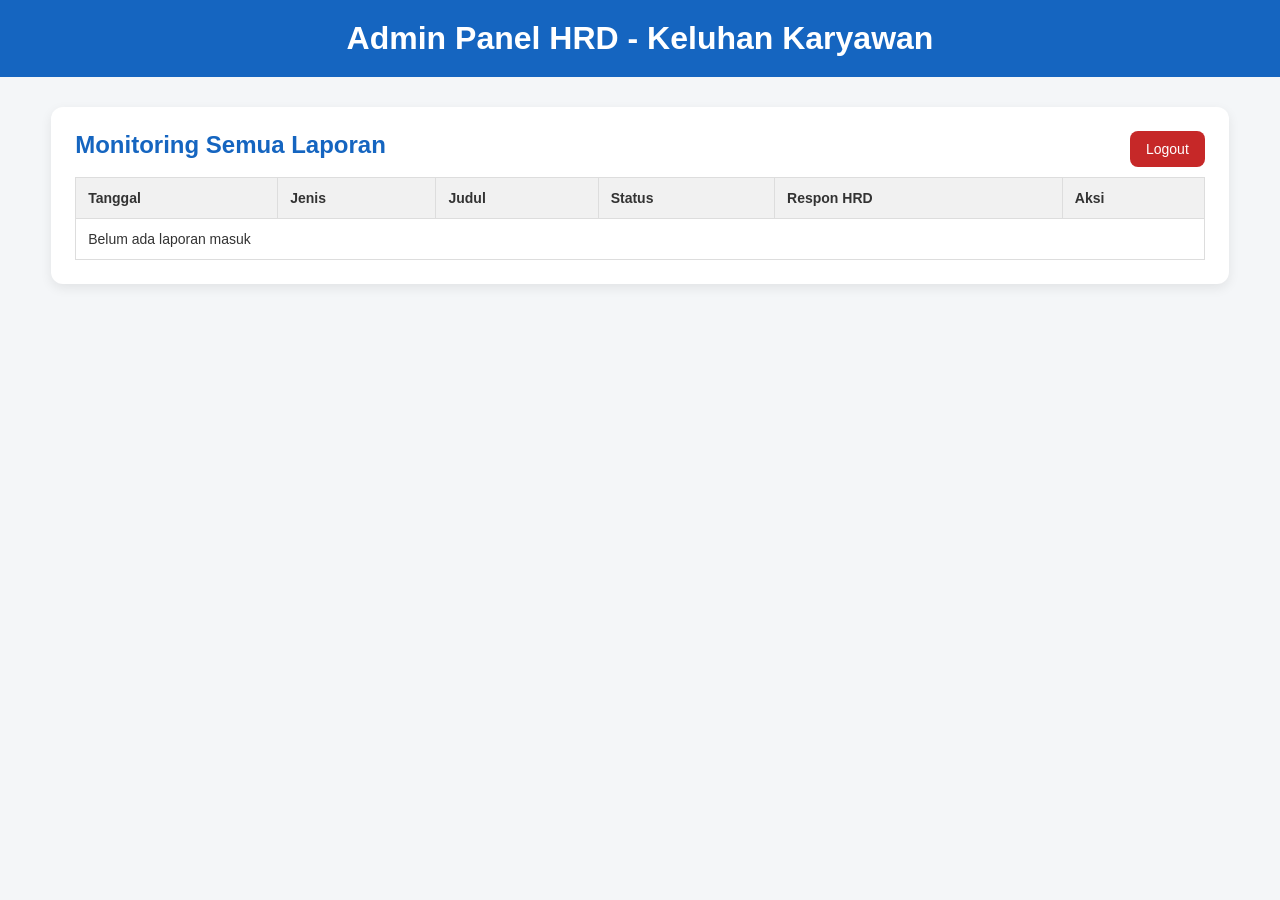
<file: Admin.html>
<!DOCTYPE html>
<html lang="id">
<head>
  <meta charset="UTF-8" />
  <meta name="viewport" content="width=device-width, initial-scale=1.0" />
  <title>Admin Panel HRD</title>
  <style>
    * {
      margin: 0;
      padding: 0;
      box-sizing: border-box;
      font-family: Arial, sans-serif;
    }

    body {
      background: #f4f6f8;
      color: #333;
    }

    header {
      background: #1565c0;
      color: white;
      padding: 20px;
      text-align: center;
    }

    .container {
      width: 92%;
      max-width: 1200px;
      margin: 30px auto;
    }

    .card {
      background: white;
      padding: 24px;
      border-radius: 12px;
      box-shadow: 0 4px 12px rgba(0,0,0,0.08);
      margin-bottom: 24px;
    }

    h2 {
      margin-bottom: 18px;
      color: #1565c0;
    }

    table {
      width: 100%;
      border-collapse: collapse;
    }

    th, td {
      border: 1px solid #ddd;
      padding: 12px;
      text-align: left;
      font-size: 14px;
      vertical-align: top;
    }

    th {
      background: #f1f1f1;
    }

    select, textarea {
      width: 100%;
      padding: 10px;
      border: 1px solid #ccc;
      border-radius: 8px;
      font-size: 14px;
    }

    textarea {
      min-height: 80px;
      resize: vertical;
    }

    button {
      background: #1565c0;
      color: white;
      border: none;
      padding: 10px 16px;
      border-radius: 8px;
      cursor: pointer;
      font-size: 14px;
    }

    button:hover {
      background: #0d47a1;
    }

    .logout {
      float: right;
      background: #c62828;
    }

    .logout:hover {
      background: #8e0000;
    }

    .badge {
      font-weight: bold;
    }
  </style>
</head>
<body>

<header>
  <h1>Admin Panel HRD - Keluhan Karyawan</h1>
</header>

<div class="container">

  <div class="card">
    <button class="logout" onclick="logout()">Logout</button>
    <h2>Monitoring Semua Laporan</h2>

    <table>
      <thead>
        <tr>
          <th>Tanggal</th>
          <th>Jenis</th>
          <th>Judul</th>
          <th>Status</th>
          <th>Respon HRD</th>
          <th>Aksi</th>
        </tr>
      </thead>
      <tbody id="adminTable">
        <tr>
          <td colspan="6">Belum ada laporan masuk</td>
        </tr>
      </tbody>
    </table>
  </div>

</div>

<script>
function tampilkanAdminPanel() {
  const tbody = document.getElementById("adminTable");
  const laporan = JSON.parse(localStorage.getItem("laporan")) || [];

  if (laporan.length === 0) {
    tbody.innerHTML = '<tr><td colspan="6">Belum ada laporan masuk</td></tr>';
    return;
  }

  tbody.innerHTML = "";

  laporan.forEach((item, index) => {
    tbody.innerHTML += `
      <tr>
        <td>${item.tanggal}</td>
        <td>${item.jenis}</td>
        <td>${item.judul}</td>
        <td>
          <select onchange="updateStatus(${index}, this.value)">
            <option value="Menunggu Review" ${item.status === 'Menunggu Review' ? 'selected' : ''}>Menunggu Review</option>
            <option value="Diproses" ${item.status === 'Diproses' ? 'selected' : ''}>Diproses</option>
            <option value="Selesai" ${item.status === 'Selesai' ? 'selected' : ''}>Selesai</option>
            <option value="Ditolak" ${item.status === 'Ditolak' ? 'selected' : ''}>Ditolak</option>
          </select>
        </td>
        <td>
          <textarea id="respon-${index}" placeholder="Tulis respon HRD...">${item.respon || ''}</textarea>
        </td>
        <td>
          <button onclick="simpanRespon(${index})">Simpan</button>
        </td>
      </tr>
    `;
  });
}

function updateStatus(index, value) {
  let laporan = JSON.parse(localStorage.getItem("laporan")) || [];
  laporan[index].status = value;
  localStorage.setItem("laporan", JSON.stringify(laporan));
}

function simpanRespon(index) {
  let laporan = JSON.parse(localStorage.getItem("laporan")) || [];
  const respon = document.getElementById(`respon-${index}`).value;

  laporan[index].respon = respon;
  localStorage.setItem("laporan", JSON.stringify(laporan));

  alert("Respon HRD berhasil disimpan");
}

function logout() {
  localStorage.removeItem("user");
  window.location.href = "login.html";
}

tampilkanAdminPanel();
</script>

</body>
</html>
</file>
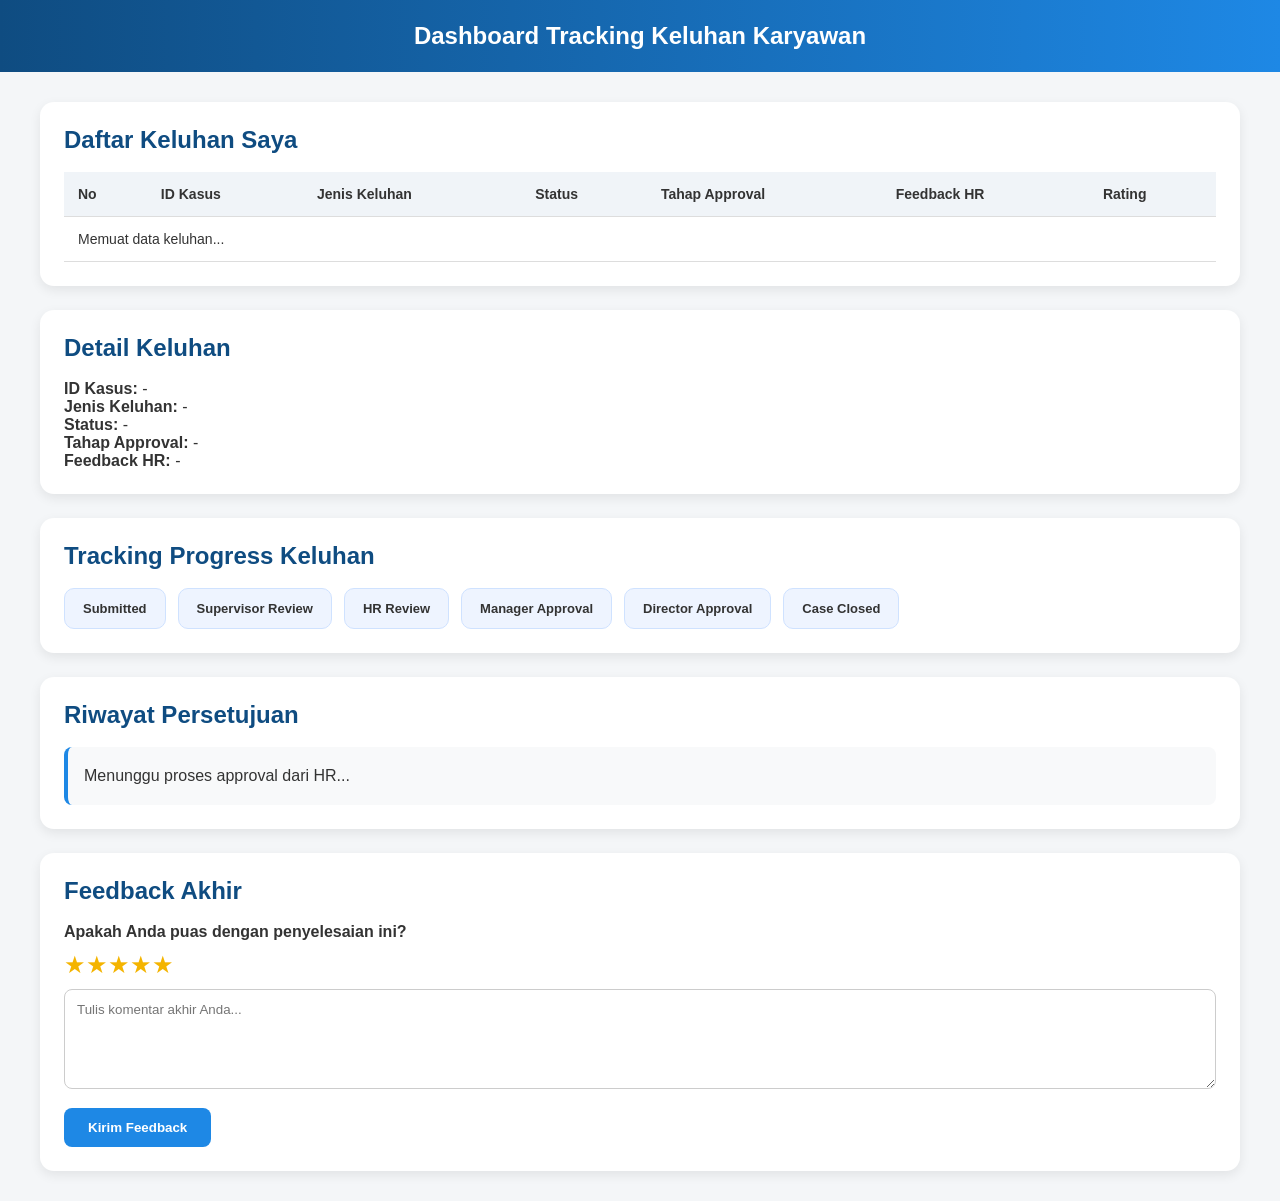
<file: employee complaint tracking system.html>
<!DOCTYPE html>
<html lang="id">
<head>
  <meta charset="UTF-8" />
  <meta name="viewport" content="width=device-width, initial-scale=1.0" />
  <title>Dashboard Tracking Keluhan Karyawan</title>

  <style>
    * {
      margin: 0;
      padding: 0;
      box-sizing: border-box;
      font-family: Arial, sans-serif;
    }

    body {
      background: #f4f6f8;
      color: #333;
    }

    .header {
      background: linear-gradient(to right, #0f4c81, #1e88e5);
      color: white;
      padding: 22px;
      text-align: center;
      font-size: 24px;
      font-weight: bold;
    }

    .container {
      width: 95%;
      max-width: 1200px;
      margin: 30px auto;
    }

    .card {
      background: white;
      border-radius: 14px;
      padding: 24px;
      box-shadow: 0 4px 12px rgba(0,0,0,0.08);
      margin-bottom: 24px;
    }

    h2 {
      color: #0f4c81;
      margin-bottom: 18px;
    }

    table {
      width: 100%;
      border-collapse: collapse;
      margin-top: 10px;
    }

    th, td {
      padding: 14px;
      border-bottom: 1px solid #ddd;
      text-align: left;
      font-size: 14px;
    }

    th {
      background: #f0f4f8;
    }

    .step-wrapper {
      display: flex;
      flex-wrap: wrap;
      gap: 12px;
    }

    .step-box {
      padding: 12px 18px;
      border-radius: 10px;
      background: #eef4ff;
      border: 1px solid #cfe2ff;
      font-size: 13px;
      font-weight: bold;
    }

    .active-step {
      background: #1e88e5;
      color: white;
      border: none;
    }

    .notes {
      background: #f8f9fa;
      border-left: 4px solid #1e88e5;
      border-radius: 8px;
      padding: 16px;
      line-height: 1.6;
    }

    textarea {
      width: 100%;
      min-height: 100px;
      border: 1px solid #ccc;
      border-radius: 8px;
      padding: 12px;
      margin-top: 10px;
      resize: vertical;
    }

    button {
      margin-top: 15px;
      background: #1e88e5;
      color: white;
      border: none;
      padding: 12px 24px;
      border-radius: 8px;
      cursor: pointer;
      font-weight: bold;
    }

    .stars {
      font-size: 24px;
      margin-top: 10px;
      color: #f4b400;
    }

    @media (max-width: 768px) {
      table {
        display: block;
        overflow-x: auto;
      }

      .step-wrapper {
        flex-direction: column;
      }
    }
  </style>
</head>
<body>

<div class="header">
  Dashboard Tracking Keluhan Karyawan
</div>

<div class="container">

  <!-- SECTION 1 -->
  <div class="card">
    <h2>Daftar Keluhan Saya</h2>

    <table>
      <thead>
        <tr>
          <th>No</th>
          <th>ID Kasus</th>
          <th>Jenis Keluhan</th>
          <th>Status</th>
          <th>Tahap Approval</th>
          <th>Feedback HR</th>
          <th>Rating</th>
        </tr>
      </thead>
      <tbody id="trackingTableBody">
        <tr>
          <td colspan="7">Memuat data keluhan...</td>
        </tr>
      </tbody>
    </table>
  </div>

  <!-- SECTION 2 -->
  <div class="card">
    <h2>Detail Keluhan</h2>

    <p><strong>ID Kasus:</strong> <span id="detailCaseId">-</span></p>
    <p><strong>Jenis Keluhan:</strong> <span id="detailJenis">-</span></p>
    <p><strong>Status:</strong> <span id="detailStatus">-</span></p>
    <p><strong>Tahap Approval:</strong> <span id="detailApproval">-</span></p>
    <p><strong>Feedback HR:</strong> <span id="detailFeedback">-</span></p>
  </div>

  <!-- SECTION 3 -->
  <div class="card">
    <h2>Tracking Progress Keluhan</h2>

    <div class="step-wrapper">
      <div class="step-box" id="step-submitted">Submitted</div>
      <div class="step-box" id="step-supervisor">Supervisor Review</div>
      <div class="step-box" id="step-hr">HR Review</div>
      <div class="step-box" id="step-manager">Manager Approval</div>
      <div class="step-box" id="step-director">Director Approval</div>
      <div class="step-box" id="step-closed">Case Closed</div>
    </div>
  </div>

  <!-- SECTION 4 -->
  <div class="card">
    <h2>Riwayat Persetujuan</h2>
    <div class="notes" id="approvalNotes">
      Menunggu proses approval dari HR...
    </div>
  </div>

  <!-- SECTION 5 -->
  <div class="card">
    <h2>Feedback Akhir</h2>

    <p><strong>Apakah Anda puas dengan penyelesaian ini?</strong></p>
    <div class="stars">★★★★★</div>
    <textarea placeholder="Tulis komentar akhir Anda..."></textarea>
    <button>Kirim Feedback</button>
  </div>

</div>

</body>
</html>
</file>
